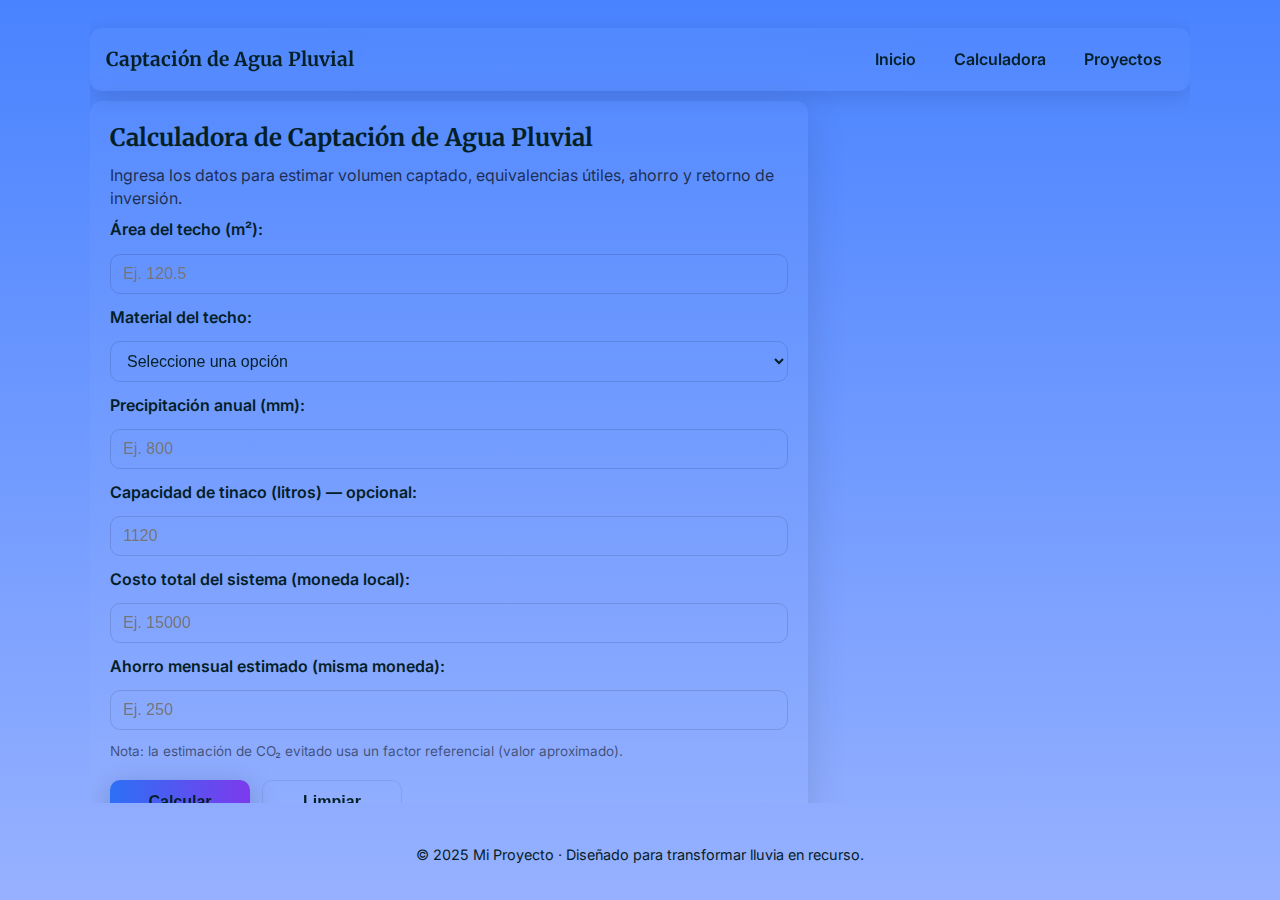
<file: calculadora.html>
<!DOCTYPE html>
<html lang="es">
<head>
  <meta charset="UTF-8" />
  <meta name="viewport" content="width=device-width, initial-scale=1.0" />
  <title>Calculadora de Captación de Agua Pluvial</title>

  <link href="https://fonts.googleapis.com/css2?family=Merriweather:wght@300;400;700&family=Inter:wght@300;400;600;700&display=swap" rel="stylesheet">
  <link rel="stylesheet" href="css/estilo.css">
  <link rel="icon" href="icons8-water-50.png">
</head>

<body>
  <div class="site-wrap">
    <header class="site-header">
      <div class="header-inner">
        <div class="brand">
          <a  class="brand-link"><h1>Captación de Agua Pluvial</h1></a>
        </div>

        <button class="hamburger" id="hamburgerBtn" aria-controls="site-nav" aria-expanded="false" aria-label="Abrir menú" type="button">
          <span class="hamburger-box"><span class="hamburger-inner"></span></span>
        </button>

        <nav id="site-nav" class="site-nav" aria-label="Navegación principal">
          <ul>
            <li><a href="index.html">Inicio</a></li>
            <li><a href="calculadora.html" aria-current="page">Calculadora</a></li>
            <li><a href="proyectos.html">Proyectos</a></li>
          </ul>
        </nav>
      </div>
    </header>

    <main class="site-main" id="main-content">
      <article class="calculator-card" aria-labelledby="calc-title">
        <header class="calculator-header">
          <h2 id="calc-title">Calculadora de Captación de Agua Pluvial</h2>
          <p class="lead">Ingresa los datos para estimar volumen captado, equivalencias útiles, ahorro y retorno de inversión.</p>
        </header>        

        <form id="formularioCaptacion" class="form-captacion" aria-describedby="resultado" novalidate>
          <label for="areaTecho">Área del techo (m²):</label>
          <input type="number" id="areaTecho" name="areaTecho" required min="0.1" step="0.1" inputmode="decimal" placeholder="Ej. 120.5">
          <label for="materialTecho">Material del techo:</label>
          <select id="materialTecho" name="materialTecho" required>
            <option value="">Seleccione una opción</option>
            <option value="metal">Metal / Chapa</option>
            <option value="teja">Teja cerámica</option>
            <option value="concreto">Concreto / losa</option>
            <option value="lamina">Lámina</option>
            <option value="otros">Otros</option>
          </select>
          <label for="precipitacion">Precipitación anual (mm):</label>
          <input type="number" id="precipitacion" name="precipitacion" required min="0" step="0.1" inputmode="decimal" placeholder="Ej. 800">
          <label for="capacidadTinaco">Capacidad de tinaco (litros) — opcional:</label>
          <input type="number" id="capacidadTinaco" name="capacidadTinaco" min="1" step="1" placeholder="1120">
          <label for="costoSistema">Costo total del sistema (moneda local):</label>
          <input type="number" id="costoSistema" name="costoSistema" min="0" step="0.01" placeholder="Ej. 15000">
          <label for="ahorroMensual">Ahorro mensual estimado (misma moneda):</label>
          <input type="number" id="ahorroMensual" name="ahorroMensual" min="0" step="0.01" placeholder="Ej. 250">
          <div class="small-note">Nota: la estimación de CO₂ evitado usa un factor referencial (valor aproximado).</div>
          <div class="form-actions">
            <button type="submit" class="btn primary">Calcular</button>
            <button type="reset" class="btn secondary" id="btnReset">Limpiar</button>
          </div>
        </form>

        <section id="resultado" class="resultado" aria-live="polite" tabindex="-1">
          <h3>Resultado:</h3>
          <div id="salida" class="salida">
            <p>Aún no se ha realizado el cálculo.</p>
          </div>
          <div id="barsContainer" class="bars-container" aria-hidden="true" style="display:none">
            <h4>Visualización rápida</h4>
            <div class="bar-row">
              <div class="bar-label">Tinacos (sobre 10):</div>
              <div class="bar-wrap"><div class="bar" id="bar-tinacos" style="width:0%"><span class="bar-value" id="bar-tinacos-val"></span></div></div>
            </div>

            <div class="bar-row">
              <div class="bar-label">Duchas (sobre 100):</div>
              <div class="bar-wrap"><div class="bar" id="bar-duchas" style="width:0%"><span class="bar-value" id="bar-duchas-val"></span></div></div>
            </div>

            <div class="bar-row">
              <div class="bar-label">Lavados (sobre 200):</div>
              <div class="bar-wrap"><div class="bar" id="bar-lavados" style="width:0%"><span class="bar-value" id="bar-lavados-val"></span></div></div>
            </div>
          </div>
          <div id="shareControls" class="share-controls" style="display:none" aria-hidden="true">
            <h4>Comparte tu resultado</h4>
            <div class="share-buttons">
              <button id="share-ws" class="share-btn" type="button" aria-label="Compartir por WhatsApp">WhatsApp</button>
              <button id="share-fb" class="share-btn" type="button" aria-label="Compartir en Facebook">Facebook</button>
              <button id="share-tw" class="share-btn" type="button" aria-label="Compartir en Twitter">Twitter</button>
              <button id="share-copy" class="share-btn" type="button" aria-label="Copiar resultado">Copiar</button>
            </div>
            <div id="share-feedback" class="share-feedback" aria-live="polite"></div>
          </div>

        </section>
      </article>

      <aside class="tips-card" aria-labelledby="tips-title">
        <h3 id="tips-title">Tips de mantenimiento (rápido)</h3>
        <ul class="tips-list">
          <li><strong>Tanques / cisternas:</strong> Revisar limpieza y sedimentos; limpiar cada 12 meses, inspección visual cada 3 meses.</li>
          <li><strong>Filtros (rejillas y prefiltros):</strong> Retirar hojas y sedimentos cada 1–3 meses; limpieza a fondo cada 6 meses.</li>
          <li><strong>Bomba y tuberías:</strong> Revisar fugas, ruidos y conexiones cada 6 meses; verificar anclajes.</li>
          <li><strong>Válvulas y rebosaderos:</strong> Comprobar sellos y corrosión cada 6 meses.</li>
          <li><strong>Sistema de primer flujo (first-flush):</strong> Vaciar tras lluvias intensas; revisión anual.</li>
          <li><strong>Problemas comunes:</strong> obstrucciones por hojas, fugas en juntas, corrosión y biocrecimiento; actúa al detectarlos.</li>
        </ul>
        <p class="tips-frequency"><strong>Frecuencia recomendada:</strong> filtros 3 meses, inspección general 6 meses, limpieza de tanque 12 meses.</p>
      </aside>
    </main>
  </div>
    <footer>
      <p>&copy; 2025 Mi Proyecto · Diseñado para transformar lluvia en recurso.</p>
    </footer>
  <script>
    (function(){
      const btn = document.getElementById('hamburgerBtn');
      const nav = document.getElementById('site-nav');

      function closeNav(){ nav.classList.remove('open'); btn.setAttribute('aria-expanded','false'); }
      function openNav(){ nav.classList.add('open'); btn.setAttribute('aria-expanded','true'); }

      btn.addEventListener('click', function(e){ e.stopPropagation(); nav.classList.contains('open') ? closeNav() : openNav(); });
      document.addEventListener('click', function(e){ if(!nav.contains(e.target) && !btn.contains(e.target) && nav.classList.contains('open')) closeNav(); });
      window.addEventListener('resize', function(){ if(window.innerWidth > 900 && nav.classList.contains('open')) closeNav(); });
      window.addEventListener('scroll', function(){ if(nav.classList.contains('open')) closeNav(); });
      document.addEventListener('keydown', function(e){ if(e.key === 'Escape' && nav.classList.contains('open')) { closeNav(); btn.focus(); } });
    })();
  </script>

  <script src="js/calculadora.js" defer></script>
</body>

</html>
</file>
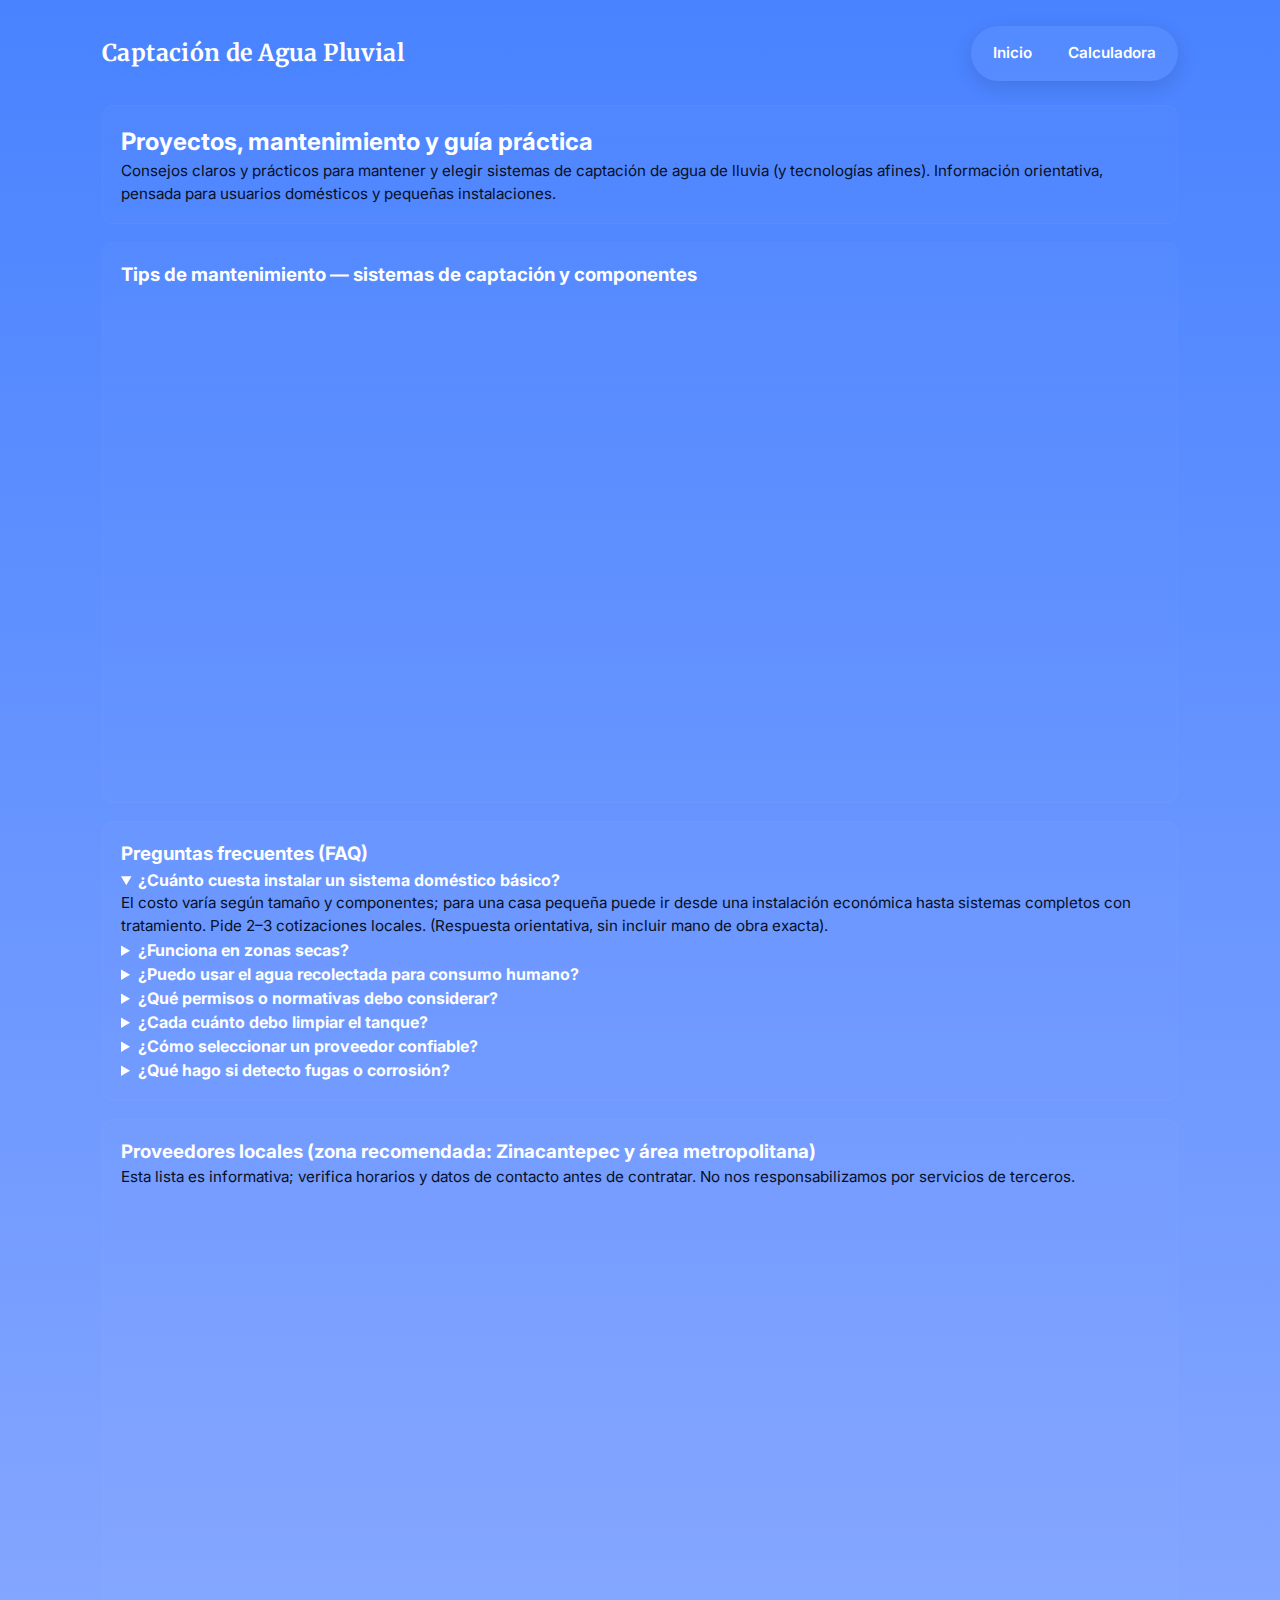
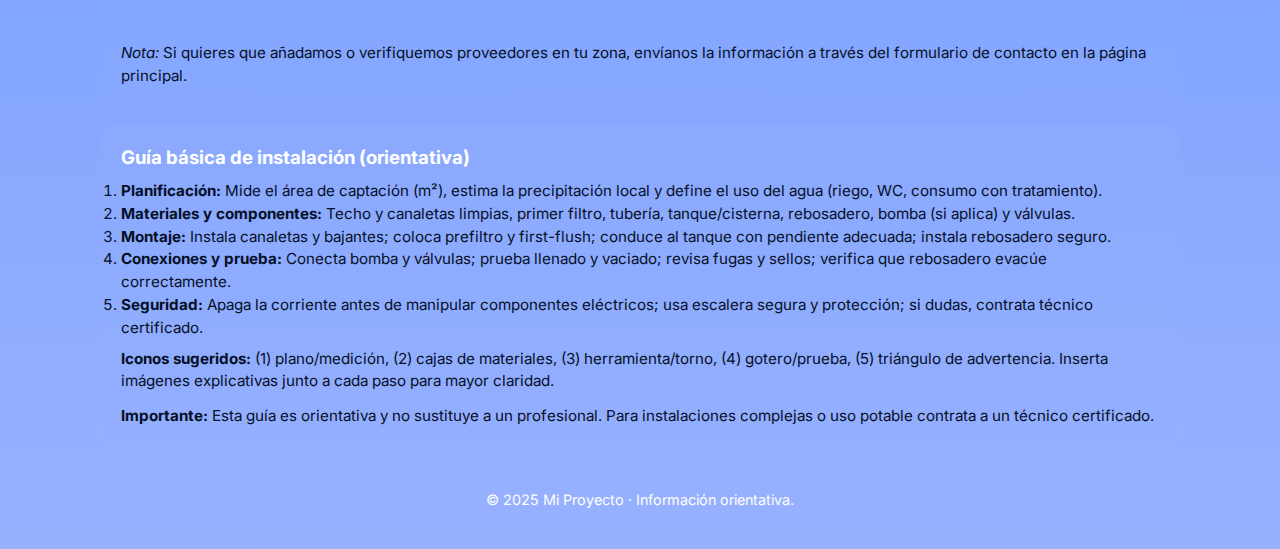
<file: proyectos.html>
<!DOCTYPE html>
<html lang="es">
<head>
  <meta charset="utf-8" />
  <meta name="viewport" content="width=device-width, initial-scale=1" />
  <title>Proyectos — Tips, FAQ y Proveedores | Captación de Agua Pluvial</title>

  <link href="https://fonts.googleapis.com/css2?family=Merriweather:wght@300;400;700&family=Inter:wght@300;400;600;700&display=swap" rel="stylesheet">
  <link rel="stylesheet" href="css/responcive.css">
</head>
<body>
  <div class="container">
    <header>
      <div class="brand">
        <h1>Captación de Agua Pluvial</h1>
      </div>
      <button class="hamburger" aria-label="Abrir menú" aria-controls="main-nav" aria-expanded="false" type="button">
        <span class="hamburger-box">
          <span class="hamburger-inner"></span>
        </span>
      </button>

      <nav id="main-nav" aria-label="Navegación principal">
        <a href="index.html">Inicio</a>
        <a href="calculadora.html">Calculadora</a>
       
      </nav>
    </header>

    <main>
      <section class="box" aria-labelledby="proyectos-title">
        <h2 id="proyectos-title">Proyectos, mantenimiento y guía práctica</h2>
        <p class="muted">Consejos claros y prácticos para mantener y elegir sistemas de captación de agua de lluvia (y tecnologías afines). Información orientativa, pensada para usuarios domésticos y pequeñas instalaciones.</p>
      </section>

      <section class="box" aria-labelledby="tips-title" id="tips-mantenimiento" style="margin-top:18px">
        <h3 id="tips-title">Tips de mantenimiento — sistemas de captación y componentes</h3>
        <div class="cards" style="grid-template-columns:repeat(2, 1fr); gap:16px; margin-top:12px;">
          <div class="card">
            <h3>Tanques y cisternas</h3>
            <p class="muted">Revisa sedimentos y lodos; extrae y limpia el tanque cada 12 meses para evitar malos olores y proliferación biológica. Inspección visual: cada 3 meses.</p>
            <p class="small muted"><strong>Frecuencia:</strong> Limpieza anual; inspección trimestral.</p>
          </div>

          <div class="card">
            <h3>Filtros y coladores</h3>
            <p class="muted">Retira hojas y residuos del primer filtro después de cada lluvia intensa y limpia a fondo cada 1–3 meses según la estación.</p>
            <p class="small muted"><strong>Frecuencia:</strong> Revisar después de lluvia; limpieza cada 1–3 meses.</p>
          </div>

          <div class="card">
            <h3>Bombas y motobombas</h3>
            <p class="muted">Verifica fugas, ruidos extraños y presión de salida; lubrica y revisa conexiones eléctricas cada 6 meses.</p>
            <p class="small muted"><strong>Frecuencia:</strong> Revisión semestral.</p>
          </div>

          <div class="card">
            <h3>Válvulas y rebosaderos</h3>
            <p class="muted">Asegúrate de que las válvulas cierren correctamente y que el rebosadero esté despejado para evitar inundaciones en la cubierta.</p>
            <p class="small muted"><strong>Frecuencia:</strong> Revisión cada 6 meses.</p>
          </div>

          <div class="card">
            <h3>Sistema first-flush</h3>
            <p class="muted">Vacía el primer flujo luego de lluvias con mucha suciedad; revisa su sello y drenaje anual para mantener eficacia.</p>
            <p class="small muted"><strong>Frecuencia:</strong> Revisar tras lluvias intensas; mantenimiento anual.</p>
          </div>

          <div class="card">
            <h3>Techos y canaletas</h3>
            <p class="muted">Limpia canaletas y bajantes, evita acumulación de hojas y sedimentos que obstruyan el flujo hacia la cisterna.</p>
            <p class="small muted"><strong>Frecuencia:</strong> Limpieza estacional (cada 3-6 meses).</p>
          </div>
        </div>
      </section>

      <section class="box" aria-labelledby="faq-title" style="margin-top:18px">
        <h3 id="faq-title">Preguntas frecuentes (FAQ)</h3>

        <details open>
          <summary><strong>¿Cuánto cuesta instalar un sistema doméstico básico?</strong></summary>
          <p class="muted">El costo varía según tamaño y componentes; para una casa pequeña puede ir desde una instalación económica hasta sistemas completos con tratamiento. Pide 2–3 cotizaciones locales. (Respuesta orientativa, sin incluir mano de obra exacta).</p>
        </details>

        <details>
          <summary><strong>¿Funciona en zonas secas?</strong></summary>
          <p class="muted">Sí, pero la viabilidad depende de la precipitación anual y del tamaño de la cubierta. En zonas secas se recomienda mayor almacenamiento y combinar fuentes alternativas.</p>
        </details>

        <details>
          <summary><strong>¿Puedo usar el agua recolectada para consumo humano?</strong></summary>
          <p class="muted">Para uso en consumo directo se necesita tratamiento y análisis de calidad. Para riego, limpieza y descargas suele requerirse menos tratamiento. Consulta normativa local antes de beberla.</p>
        </details>

        <details>
          <summary><strong>¿Qué permisos o normativas debo considerar?</strong></summary>
          <p class="muted">Revisa normativas municipales o estatales sobre almacenamiento y uso de agua; en algunos lugares hay requisitos sanitarios si se usa para consumo.</p>
        </details>

        <details>
          <summary><strong>¿Cada cuánto debo limpiar el tanque?</strong></summary>
          <p class="muted">Limpieza profunda anual y revisión trimestral. Si detectas turbidez u olores, limpia cuanto antes.</p>
        </details>

        <details>
          <summary><strong>¿Cómo seleccionar un proveedor confiable?</strong></summary>
          <p class="muted">Busca reseñas, verifica instalaciones previas, solicita referencias y confirma garantías por escrito. Comprueba certificaciones locales si existen.</p>
        </details>

        <details>
          <summary><strong>¿Qué hago si detecto fugas o corrosión?</strong></summary>
          <p class="muted">Cierra el suministro si es posible, evita usar la sección afectada y contacta a un técnico para reparación. No intentes reparaciones eléctricas sin experiencia.</p>
        </details>
      </section>

      <section class="box" aria-labelledby="proveedores-title" style="margin-top:18px">
        <h3 id="proveedores-title">Proveedores locales (zona recomendada: Zinacantepec y área metropolitana)</h3>
        <p class="muted">Esta lista es informativa; verifica horarios y datos de contacto antes de contratar. No nos responsabilizamos por servicios de terceros.</p>

        <div class="cards" style="grid-template-columns:1fr; gap:12px; margin-top:12px;">
      
          <div class="card">
            <h3>HidraSol Instalaciones</h3>
            <p class="muted"><strong>Servicios:</strong> Diseño e instalación de sistemas de captación, limpieza de tanques, mantenimiento de bombas.</p>
            <p class="muted"><strong>Contacto:</strong> (722) 123 4567 — <a href="https://www.facebook.com/Santg.sp" target="_blank" rel="noopener">Facebook</a></p>
            <p class="muted"><strong>Ubicación:</strong> Zinacantepec, Estado de México</p>
          </div>

          <div class="card">
            <h3>AquaTech Soluciones</h3>
            <p class="muted"><strong>Servicios:</strong> Suministro de tanques, filtros y sistemas de first-flush; asesoría técnica.</p>
            <p class="muted"><strong>Contacto:</strong> (722) 234 5678 — contacto@aquatech.mx</p>
            <p class="muted"><strong>Ubicación:</strong> Toluca, Estado de México</p>
          </div>

          <div class="card">
            <h3>Instala Verde</h3>
            <p class="muted"><strong>Servicios:</strong> Integración con paneles solares, bombas eficientes, y mantenimiento integrado.</p>
            <p class="muted"><strong>Contacto:</strong> (722) 345 6789 — @instalaverde</p>
            <p class="muted"><strong>Ubicación:</strong> Metepec / Toluca</p>
          </div>

        </div>

        <p class="muted" style="margin-top:12px"><em>Nota:</em> Si quieres que añadamos o verifiquemos proveedores en tu zona, envíanos la información a través del formulario de contacto en la página principal.</p>
      </section>

      <section class="box" aria-labelledby="guia-title" style="margin-top:18px">
        <h3 id="guia-title">Guía básica de instalación (orientativa)</h3>

        <ol class="muted" style="margin-top:8px">
          <li><strong>Planificación:</strong> Mide el área de captación (m²), estima la precipitación local y define el uso del agua (riego, WC, consumo con tratamiento).</li>
          <li><strong>Materiales y componentes:</strong> Techo y canaletas limpias, primer filtro, tubería, tanque/cisterna, rebosadero, bomba (si aplica) y válvulas.</li>
          <li><strong>Montaje:</strong> Instala canaletas y bajantes; coloca prefiltro y first-flush; conduce al tanque con pendiente adecuada; instala rebosadero seguro.</li>
          <li><strong>Conexiones y prueba:</strong> Conecta bomba y válvulas; prueba llenado y vaciado; revisa fugas y sellos; verifica que rebosadero evacúe correctamente.</li>
          <li><strong>Seguridad:</strong> Apaga la corriente antes de manipular componentes eléctricos; usa escalera segura y protección; si dudas, contrata técnico certificado.</li>
        </ol>

        <p class="muted" style="margin-top:8px"><strong>Iconos sugeridos:</strong> (1) plano/medición, (2) cajas de materiales, (3) herramienta/torno, (4) gotero/prueba, (5) triángulo de advertencia. Inserta imágenes explicativas junto a cada paso para mayor claridad.</p>

        <p class="muted" style="margin-top:12px"><strong>Importante:</strong> Esta guía es orientativa y no sustituye a un profesional. Para instalaciones complejas o uso potable contrata a un técnico certificado.</p>
      </section>
    </main>

    <footer>
      <p>&copy; 2025 Mi Proyecto · Información orientativa.</p>
    </footer>
  </div>

   <script>
    (function(){
      const btn = document.querySelector('.hamburger');
      const nav = document.getElementById('main-nav');

      btn.style.touchAction = 'manipulation';
      nav.style.touchAction = 'manipulation';

      btn.addEventListener('click', function(e){
        e.stopPropagation();
        const isOpen = nav.classList.toggle('open');
        btn.setAttribute('aria-expanded', String(isOpen));
      });

      document.addEventListener('click', function(e){
        if (!nav.contains(e.target) && !btn.contains(e.target) && nav.classList.contains('open')) {
          nav.classList.remove('open');
          btn.setAttribute('aria-expanded', 'false');
        }
      });

      nav.querySelectorAll('a').forEach(a => {
        a.addEventListener('click', function(){
          if (nav.classList.contains('open')) {
            nav.classList.remove('open');
            btn.setAttribute('aria-expanded', 'false');
          }
        });
      });

      window.addEventListener('resize', function(){
        if (window.innerWidth > 900 && nav.classList.contains('open')) {
          nav.classList.remove('open');
          btn.setAttribute('aria-expanded', 'false');
        }
      });
    })();
  </script>
</body>
</html>
</file>
<file: css/estilo.css>
:root {
  --bg-1: linear-gradient(180deg, #4983ff 0%, #97b1ff 100%);
  --glass: rgba(255,255,255,0.04);
  --glass-2: rgba(255,255,255,0.02);
  --accent-1: #042027;
  --accent-2: #7c3aed;
  --muted: #042027;
  --radius: 12px;
  --max-width: 1100px;
  --page-padding: 16px;
}

* { box-sizing: border-box; margin: 0; padding: 0; }
html, body { height: 100%; }
body {
  display: flex;
  flex-direction: column;
  min-height: 100vh;
  font-family: 'Inter', system-ui, -apple-system, "Segoe UI", Roboto, "Helvetica Neue", Arial;
  background: var(--bg-1);
  color: var(--muted);
  -webkit-font-smoothing: antialiased;
  -moz-osx-font-smoothing: grayscale;
  line-height: 1.45;
  padding: var(--page-padding);
  overflow-x: hidden;
}

.site-wrap {
  width: 100%;
  max-width: var(--max-width);
  margin: 0 auto;
  display: grid;
  grid-template-columns: 1fr 360px;
  gap: 22px;
  align-items: start;
  flex: 1 1 auto;
  min-height: 0;
  padding-bottom: 20px;
  overflow: auto;
  -webkit-overflow-scrolling: touch;
}

.site-header {
  grid-column: 1 / -1;
  position: sticky;
  top: 12px;
  z-index: 1200;
}
.header-inner {
  display:flex;
  align-items:center;
  justify-content:space-between;
  gap:12px;
  background: linear-gradient(90deg, var(--glass), rgba(255,255,255,0.03));
  padding:12px 16px;
  border-radius: var(--radius);
  box-shadow: 0 6px 20px rgba(2,6,23,0.12);
}
.brand h1 {
  font-family: 'Merriweather', serif;
  font-size:1.2rem;
  color:var(--accent-1);
  margin:0;
}

.site-nav ul { list-style:none; display:flex; gap:10px; align-items:center; margin:0; padding:0; }
.site-nav a { display:inline-block; padding:8px 12px; border-radius:999px; text-decoration:none; color:var(--muted); font-weight:600; }
.site-nav a:hover, .site-nav a:focus { background: linear-gradient(90deg, rgba(45,212,191,0.06), rgba(124,58,237,0.03)); color:#fff; }
.hamburger { display:none; background:transparent; border:0; padding:6px; cursor:pointer; border-radius:8px; -webkit-tap-highlight-color: transparent; }
.hamburger-box { display:inline-block; width:34px; height:24px; position:relative; }
.hamburger-inner { position:absolute; top:50%; left:0; right:0; height:2px; transform:translateY(-50%); background:var(--muted); box-shadow: 0 -8px 0 0 var(--muted), 0 8px 0 0 var(--muted); }

.site-main { grid-column: 1 / 2; display:block; }
.calculator-card {
  background: linear-gradient(180deg, rgba(255,255,255,0.03), rgba(255,255,255,0.02));
  padding: 20px;
  border-radius: var(--radius);
  box-shadow: 0 8px 40px rgba(0,0,0,0.12);
  width:100%;
}
.calculator-header h2 { font-family: 'Merriweather', serif; color:var(--accent-1); margin-bottom:8px; }
.lead { color: rgba(0,0,0,0.7); margin-bottom:8px; }

.tips-card {
  background: linear-gradient(180deg, rgba(255,255,255,0.02), rgba(255,255,255,0.01));
  padding: 18px;
  border-radius: var(--radius);
  box-shadow: 0 8px 30px rgba(0,0,0,0.08);
  align-self: start;
  max-height: none;
  overflow: visible;
}
.tips-list { list-style:none; display:grid; gap:8px; padding-left:0; margin:8px 0; }
.tips-list li { color: rgba(0,0,0,0.85); font-size:0.95rem; }

.form-captacion { display:flex; flex-direction:column; gap:12px; }
label { font-weight:600; color:var(--accent-1); }
input[type="number"], select, button { font-size:1rem; padding:10px 12px; border-radius:10px; }
input[type="number"], select { border:1px solid rgba(0,0,0,0.12); background:transparent; color:var(--accent-1); width:100%; }
input[type="number"]:focus, select:focus { outline:none; box-shadow: 0 0 0 4px rgba(124,58,237,0.08); }

.form-actions { display:flex; gap:12px; margin-top:6px; flex-wrap:wrap; }
.btn { border:none; border-radius:10px; padding:12px 18px; cursor:pointer; font-weight:700; transition: transform .15s ease; }
.btn.primary { color:#042027; background: linear-gradient(90deg, #2d70f5, var(--accent-2)); box-shadow: 0 8px 30px rgba(12,22,28,0.24); }
.btn.secondary { background: transparent; border: 1px solid rgba(0,0,0,0.08); color: var(--accent-1); }
.btn:hover { transform: translateY(-2px); }

.resultado { margin-top:18px; background: rgba(255,255,255,0.02); padding:14px; border-radius:10px; }
.result-key { font-weight:700; display:inline-block; width:200px; }
.small-note { font-size:0.85rem; color: rgba(0,0,0,0.55); }

.bars-container { margin-top:12px; }
.bar-row { display:flex; align-items:center; gap:12px; margin-bottom:10px; }
.bar-label { width: 160px; font-size:0.95rem; color: rgba(0,0,0,0.8); }
.bar-wrap { flex:1; background: rgba(0,0,0,0.06); border-radius:8px; height:28px; overflow:hidden; position:relative; }
.bar { height:100%; display:flex; align-items:center; padding-left:8px; font-weight:700; color:#042027; background: linear-gradient(90deg,#7cfcff44, #7c3aed55); transition: width .6s ease; white-space:nowrap; }
.bar-value { font-size:0.85rem; margin-left:auto; padding-right:8px; color: #042027; }

.share-controls { margin-top:14px; padding-top:10px; border-top:1px dashed rgba(0,0,0,0.06); }
.share-buttons { display:flex; gap:8px; flex-wrap:wrap; margin-top:8px; }
.share-btn { background:transparent; border:1px solid rgba(0,0,0,0.08); padding:8px 12px; border-radius:8px; cursor:pointer; font-weight:700; }
.share-btn:hover { transform: translateY(-2px); }
.share-feedback { margin-top:8px; font-size:0.9rem; color: rgba(0,0,0,0.65); }

footer {
  margin-top:24px;
  padding:18px;
  border-radius:12px;
  text-align:center;
  color:var(--muted);
  font-size:0.9rem;
  background:transparent;
  position:relative;
  z-index:2;
}

.footer-inner {
  display:flex;
  flex-direction:column;
  align-items:center;
  gap:8px;
}
img, video, iframe { max-width:100%; height:auto; display:block; }
pre, code { white-space: pre-wrap; word-break: break-word; }

@media (max-width: 1100px) {
  .site-wrap { grid-template-columns: 1fr 320px; gap:18px; padding-bottom: 36px; }
}

@media (max-width: 1024px) {
  .site-wrap { grid-template-columns: 1fr; gap: 18px; padding-bottom: 100px; }
  .site-main { grid-column: 1 / -1; }
  .tips-card { grid-column: 1 / -1; order: 2; }
  .calculator-card { order: 1; }
  .header-inner { position: relative; }
}

@media (max-width: 900px) {
  .hamburger { display:inline-flex; }
  .site-nav { display:none; position:absolute; right:12px; top:76px; z-index:1200; background:var(--glass); padding:12px; border-radius:12px; box-shadow: 0 10px 30px rgba(0,0,0,0.22); min-width: 220px; max-width: 80vw; }
  .site-nav.open { display:block; }
  .site-nav ul { flex-direction: column; gap: 8px; }
  .form-actions { flex-direction: column; }
  .btn { width: 100%; }
}

@media (max-width: 640px) {
  body { padding: 12px; }
  .header-inner { padding: 10px; }
  .site-wrap { padding-bottom: 120px; }
  .site-nav { top: 64px; right: 8px; min-width: 160px; }
  .brand h1 { font-size: 1rem; }
}

@media (min-width: 901px) {
  .site-nav { display:block; position:static; background:transparent; padding:0; }
  .site-nav ul { gap: 14px; }
  .hamburger { display:none; }
  .form-actions { flex-direction: row; }
  .btn { min-width: 140px; }
  .calculator-card { max-width: 820px; margin: 0 auto; }
}

a:focus, button:focus, input:focus, select:focus { outline: 3px solid rgba(45,212,191,0.12); outline-offset: 3px; }

main, .site-main, .calculator-card, .tips-card { min-height: 0; }

@media (prefers-reduced-motion: reduce) {
  * { transition-duration: 0s !important; animation-duration: 0.001ms !important; animation-iteration-count: 1 !important; }
}

:root {
  --transition-fast: 180ms;
  --transition-med: 300ms;
  --transition-slow: 500ms;
  --elev: 0 10px 30px rgba(2,6,23,0.12);
}

a, button, .card, input, select, .btn {
  transition: transform var(--transition-fast) ease, box-shadow var(--transition-fast) ease, opacity var(--transition-med) ease;
  will-change: transform, opacity;
}

.card {
  transform: translateY(0);
  transition: transform var(--transition-med) ease, box-shadow var(--transition-med) ease;
  position: relative;
  overflow: hidden; 
}

.card:hover,
.card:focus-within {
  transform: translateY(-6px) scale(1.008);
  box-shadow: 0 18px 50px rgba(2,6,23,0.16);
}

.card::before {
  content: "";
  position: absolute;
  inset: 0;
  pointer-events: none;
  background: linear-gradient(180deg, rgba(255,255,255,0.00), rgba(0,0,0,0.02));
  opacity: 0;
  transition: opacity var(--transition-med) ease;
}
.card:hover::before,
.card:focus-within::before { opacity: 1; }

@keyframes fadeUp {
  from { opacity: 0; transform: translateY(10px); }
  to   { opacity: 1; transform: translateY(0); }
}
@keyframes fadeIn {
  from { opacity: 0; }
  to   { opacity: 1; }
}

.card {
  opacity: 0;
  animation: fadeUp 520ms cubic-bezier(.2,.8,.2,1) forwards;
  animation-delay: 120ms; 
}

.cards > .card:nth-child(1) { animation-delay: 120ms; }
.cards > .card:nth-child(2) { animation-delay: 220ms; }
.cards > .card:nth-child(3) { animation-delay: 320ms; }
.cards > .card:nth-child(4) { animation-delay: 420ms; }
.cards > .card:nth-child(5) { animation-delay: 520ms; }

.reveal { opacity: 0; transform: translateY(8px); animation: fadeUp 520ms cubic-bezier(.2,.8,.2,1) forwards; }
.reveal[data-delay="100"] { animation-delay: 100ms; }
.reveal[data-delay="200"] { animation-delay: 200ms; }
.reveal[data-delay="300"] { animation-delay: 300ms; }

.btn {
  position: relative;
  overflow: hidden;
  transition: transform var(--transition-fast) ease, box-shadow var(--transition-fast) ease, opacity var(--transition-fast) ease;
}

.btn:hover, .btn:focus {
  transform: translateY(-3px);
  box-shadow: 0 12px 30px rgba(12,22,28,0.18);
}
.btn:active { transform: translateY(-1px) scale(0.998); }

.btn:focus-visible {
  outline: 3px solid rgba(124,58,237,0.14);
  outline-offset: 4px;
}

.btn::after {
  content: "";
  position: absolute;
  left: 50%;
  top: 50%;
  width: 8px;
  height: 8px;
  background: rgba(255,255,255,0.25);
  border-radius: 50%;
  transform: translate(-50%, -50%) scale(0.01);
  opacity: 0;
  transition: transform 450ms cubic-bezier(.2,.8,.2,1), opacity 300ms ease;
  pointer-events: none;
}
.btn:active::after {
  transform: translate(-50%, -50%) scale(60);
  opacity: 0.06;
  transition: transform 600ms cubic-bezier(.2,.8,.2,1), opacity 400ms ease;
}

.loader {
  width: 44px;
  height: 44px;
  border-radius: 50%;
  border: 4px solid rgba(0,0,0,0.08);
  border-top-color: rgba(124,58,237,0.9);
  animation: spin 900ms linear infinite;
  display: inline-block;
}
@keyframes spin { to { transform: rotate(360deg); } }

.card.skeleton {
  background: linear-gradient(90deg, rgba(255,255,255,0.02), rgba(255,255,255,0.03));
  position: relative;
  overflow: hidden;
  min-height: 80px;
}

.card.skeleton::before {
  content: "";
  position: absolute;
  inset: 0;
  background: linear-gradient(90deg, rgba(255,255,255,0.02) 0%, rgba(255,255,255,0.06) 50%, rgba(255,255,255,0.02) 100%);
  transform: translateX(-100%);
  animation: shimmer 1200ms linear infinite;
  opacity: 0.9;
}
@keyframes shimmer {
  100% { transform: translateX(100%); }
}

.card.skeleton .sline { height: 12px; width: 70%; margin: 12px 16px; background: rgba(0,0,0,0.06); border-radius: 6px; }
.card.skeleton .sline.short { width: 40%; }

.card a, .card button {
  transition: color var(--transition-fast) ease, transform var(--transition-fast) ease;
}
.card a:hover { color: var(--accent-2); transform: translateY(-2px); }

@media (max-width: 420px) {
  .card { animation-duration: 420ms; }
  .cards > .card:nth-child(n) { animation-delay: 80ms; }
  .btn::after { transition-duration: 500ms; }
}

@media print {
  .card, .reveal { animation: none !important; transform: none !important; opacity: 1 !important; }
}

.no-animate, .no-animate * { animation: none !important; transition: none !important; }
</file>
<file: css/responcive.css>
:root{
  --accent: #ffffff;
  --muted: #ffffff;
  --accent-2: #7c3aed;
  --glass: rgba(255,255,255,0.06);
  --glass-2: rgba(255,255,255,0.03);
  --radius: 14px;
  --max-width: 1100px;
  --bg-gradient: linear-gradient(180deg, #4983ff 0%, #97b1ff 100%);
  --text-dark: #061026;
  --card-elev: 0 6px 20px rgba(2,6,23,0.12);
  --transition-fast: 180ms;
  --transition-med: 300ms;
  --transition-slow: 500ms;
  --shadow-strong: 0 12px 40px rgba(2,6,23,0.18);
  --success-green: #16a34a;
  --danger-red: #b00020;
}

*{box-sizing:border-box;margin:0;padding:0}
html,body{height:auto;min-height:100%}
body{
  font-family: 'Inter', system-ui, -apple-system, "Segoe UI", Roboto, 'Helvetica Neue', Arial;
  background: var(--bg-gradient);
  color:var(--muted);
  -webkit-font-smoothing:antialiased;
  -moz-osx-font-smoothing:grayscale;
  line-height:1.5;
  padding:20px;
  margin:0;
  -webkit-tap-highlight-color: transparent; 
  -webkit-font-smoothing:antialiased;
  -moz-osx-font-smoothing:grayscale;
}

.container{width:100%;max-width:var(--max-width);margin:0 auto;padding-bottom:48px}

:focus{outline: none}
:focus-visible{outline: 3px solid rgba(45,212,191,0.12); outline-offset: 3px}

header{
  display:flex;align-items:center;justify-content:space-between;
  gap:12px;margin-bottom:18px;
  background:transparent; position:relative;
  padding:6px 0;
  z-index:1200; 
}

.brand h1{
  font-family:'Merriweather',serif;
  font-weight:700;
  font-size:1.45rem;
  color:var(--accent);
  letter-spacing:0.4px;
  text-shadow:0 6px 18px rgba(45,212,191,0.06);
  margin:0;
}

nav{
  background:var(--glass);
  padding:8px;border-radius:999px;display:flex;gap:8px;align-items:center;
  box-shadow:var(--card-elev);
}
nav a{
  display:inline-block;padding:8px 14px;border-radius:999px;
  color:var(--muted);text-decoration:none;font-weight:600;font-size:0.95rem;
  touch-action: manipulation;
}
nav a:hover{
  color:white;
  background:linear-gradient(90deg, rgba(45,212,191,0.06), rgba(124,58,237,0.03));
}

.hamburger{
  display:none;
  background:transparent;
  border:0;
  padding:6px;
  cursor:pointer;
  border-radius:8px;
  align-items:center;
  justify-content:center;
  touch-action: manipulation;
  z-index:1300;
  -webkit-tap-highlight-color: transparent;
  pointer-events: auto; 
}
.hamburger:focus{outline:3px solid rgba(45,212,191,0.12); outline-offset:3px}
.hamburger-box{display:inline-block; width:34px; height:24px; position:relative}
.hamburger-inner{
  position:absolute; top:50%; left:0; right:0; height:2px; transform:translateY(-50%);
  background:var(--muted);
  box-shadow: 0 -8px 0 0 var(--muted), 0 8px 0 0 var(--muted);
  transition: transform .25s ease, opacity .2s ease;
}

.hero{
  margin-top:6px;
  padding:28px;
  border-radius:var(--radius);
  position:relative;
  display:grid;
  grid-template-columns:1fr 360px;
  gap:22px;
  align-items:start;
  overflow:visible;
  min-height:380px;
  color:#000000;
  box-shadow:0 10px 40px rgba(0,0,0,0.35);
  background-image: url('../imagenes/agua.jpg');
  background-size: cover;
  background-position: center;
}

.hero::before{
  content:"";
  position:absolute;
  inset:0;
  background: linear-gradient(180deg, rgba(255,255,255,0.06), rgba(255,255,255,0.02));
  z-index:0;
  pointer-events:none;
}

.hero .intro,
.hero .box{position:relative;z-index:2;color:#000000}
.hero .intro{padding-right:6px}
.hero h2{font-family:'Merriweather',serif;font-size:1.5rem;margin-bottom:8px;color:var(--text-dark)}
.hero p.lead{color:var(--text-dark);font-size:1rem;margin-bottom:16px}

.cta{
  display:flex;
  gap:10px;
  flex-wrap:wrap;
  align-items:center;
}
.cta .btn{
  min-width:160px;
  flex: 0 1 auto;
}

.btn {
  display:inline-flex;align-items:center;justify-content:center;
  background:linear-gradient(90deg,var(--accent),var(--accent-2));
  color:#042027;padding:10px 16px;border-radius:12px;font-weight:700;border:none;cursor:pointer;
  box-shadow:0 8px 30px rgba(0,0,0,0.25);
  transition: transform var(--transition-fast) ease, box-shadow var(--transition-fast) ease, opacity var(--transition-med) ease;
  position:relative; overflow:hidden;
}
.btn.secondary{background:transparent;border:1px solid rgba(255,255,255,0.06);color:#000000}
.btn:disabled{opacity:0.55; cursor:not-allowed; transform:none; box-shadow:none}

.btn-primary { background: linear-gradient(90deg,var(--accent),var(--accent-2)); color: #042027; }
.btn-secondary { background: transparent; border: 1px solid rgba(255,255,255,0.06); color: #000; }

.cards{
  display:grid;grid-template-columns:repeat(3,1fr);gap:18px;margin-top:20px;
}
.card{
  background:linear-gradient(180deg, rgba(255,255,255,0.02), rgba(255,255,255,0.01));
  padding:16px;border-radius:12px;box-shadow:var(--card-elev);min-height:120px;border:1px solid var(--glass-2);
  transition: transform var(--transition-med) ease, box-shadow var(--transition-med) ease, opacity var(--transition-med) ease;
  position:relative; overflow:hidden;
}
.card h3{font-size:1.03rem;margin-bottom:8px;color:var(--accent)}
.muted{color:var(--text-dark);font-size:0.95rem}

.model{display:grid;grid-template-columns:1fr 340px;gap:20px}
.box{
  background:linear-gradient(180deg, rgba(255,255,255,0.02), rgba(255,255,255,0.01));
  padding:18px;border-radius:12px;border:1px solid rgba(255,255,255,0.03);
  width:100%;
  overflow:visible;
}

pre.code{
  background:rgba(0,0,0,0.12);
  padding:12px;border-radius:8px;
  overflow:auto;color:var(--muted);
  font-family:monospace;font-size:0.9rem;
  white-space:pre-wrap;     
  word-break:break-word;  
  hyphens: auto;
}

.form-group{margin-bottom:12px}
.form-group label{display:block;font-weight:600;margin-bottom:6px;color:var(--text-dark)}
.form-group input,
.form-group textarea,
.form-group select{width:100%;padding:10px;border-radius:8px;border:1px solid rgba(2,6,23,0.08);font-size:0.95rem;background:white;color:var(--text-dark)}
.form-group input:focus,
.form-group textarea:focus{outline:3px solid rgba(124,58,237,0.12)}

.actions{display:flex;gap:10px;align-items:center;flex-wrap:wrap}

footer{margin-top:24px;padding:18px;border-radius:12px;text-align:center;color:var(--muted);font-size:0.9rem;background:transparent;position:relative;z-index:2}

.responsive-img{max-width:100%;height:auto;border-radius:8px;display:block}

.btn:focus, .btn:active, nav a:focus { outline: 3px solid rgba(45,212,191,0.12); outline-offset: 3px; }


@media (prefers-reduced-motion: reduce) {
  * { transition-duration: 0s !important; animation-duration: 0.001ms !important; animation-iteration-count: 1 !important; }
}

.card:hover, .card:focus-within {
  transform: translateY(-6px) scale(1.008);
  box-shadow: var(--shadow-strong);
}
.btn:hover, .btn:focus { transform: translateY(-3px); box-shadow: var(--shadow-strong); }
.btn:active { transform: translateY(-1px) scale(0.998); }

.btn::after {
  content: "";
  position: absolute;
  left: 50%;
  top: 50%;
  width: 8px;
  height: 8px;
  background: rgba(255,255,255,0.25);
  border-radius: 50%;
  transform: translate(-50%, -50%) scale(0.01);
  opacity: 0;
  transition: transform 450ms cubic-bezier(.2,.8,.2,1), opacity 300ms ease;
  pointer-events: none;
}
.btn:active::after {
  transform: translate(-50%, -50%) scale(60);
  opacity: 0.06;
  transition: transform 600ms cubic-bezier(.2,.8,.2,1), opacity 400ms ease;
}

@keyframes fadeUp { from{opacity:0; transform:translateY(10px)} to{opacity:1; transform:translateY(0)} }
.card { opacity:0; animation: fadeUp 520ms cubic-bezier(.2,.8,.2,1) forwards; animation-delay:120ms; }
.cards > .card:nth-child(1) { animation-delay:120ms; }
.cards > .card:nth-child(2) { animation-delay:220ms; }
.cards > .card:nth-child(3) { animation-delay:320ms; }
.cards > .card:nth-child(4) { animation-delay:420ms; }

.has-tooltip { position: relative; display: inline-flex; align-items: center; gap:6px; cursor: help; }
.has-tooltip .tip-icon { display:inline-block; width:18px; height:18px; border-radius:50%; border:1px dashed rgba(255,255,255,0.35); color:var(--text-dark); font-size:12px; line-height:18px; text-align:center; background:rgba(255,255,255,0.85); }
.tooltip {
  position: absolute;
  left: 50%;
  transform: translateX(-50%) translateY(-8px);
  top: -8px;
  white-space: normal;
  max-width: 260px;
  background: #fff;
  color: #000;
  padding: 10px 12px;
  border-radius: 8px;
  box-shadow: 0 8px 30px rgba(0,0,0,0.18);
  font-size: 13px;
  line-height: 1.3;
  border: 1px solid rgba(0,0,0,0.06);
  opacity: 0;
  pointer-events: none;
  transition: opacity var(--transition-fast) ease, transform var(--transition-fast) ease;
  z-index: 1500;
}
.tooltip::after {
  content: "";
  position: absolute;
  left: 50%;
  transform: translateX(-50%);
  bottom: -8px;
  width: 12px;
  height: 8px;
  background: transparent;
  border-left: 6px solid transparent;
  border-right: 6px solid transparent;
  border-top: 8px solid #fff;
  filter: drop-shadow(0 -2px 2px rgba(0,0,0,0.06));
}

.has-tooltip:hover .tooltip,
.has-tooltip:focus-within .tooltip,
.has-tooltip:focus .tooltip {
  opacity: 1;
  transform: translateX(-50%) translateY(-14px);
  pointer-events: auto;
}

.tooltip { left: 50%; right: auto; top: auto; bottom: 100%; transform: translateX(-50%) translateY(-12px); }
@media (max-width: 480px) {
  .tooltip { left: 8px; right: 8px; transform: none; top: auto; bottom: calc(100% + 8px); }
}

.has-tooltip[tabindex] { outline-offset: 3px; }


.modal {
  display: none;
  position: fixed;
  inset: 0;
  z-index: 2000;
  align-items: center;
  justify-content: center;
  padding: 20px;
}
.modal.open { display: flex; }
.modal-overlay {
  position: absolute;
  inset: 0;
  background: rgba(0,0,0,0.55);
  backdrop-filter: blur(2px);
  -webkit-backdrop-filter: blur(2px);
}
.modal-dialog {
  position: relative;
  max-width: 880px;
  width: 100%;
  max-height: 90vh;
  overflow: auto;
  border-radius: 12px;
  background: #fff;
  color: #000;
  padding: 22px;
  box-shadow: 0 18px 50px rgba(2,6,23,0.28);
  z-index: 2010;
}
.modal-close {
  position: absolute;
  right: 12px;
  top: 8px;
  background: transparent;
  border: none;
  font-size: 22px;
  line-height: 1;
  cursor: pointer;
  color: #222;
}
.modal h2 { margin-top: 0; color: var(--text-dark) }

.no-scroll { overflow: hidden !important; }

.loader {
  width: 44px;
  height: 44px;
  border-radius: 50%;
  border: 4px solid rgba(0,0,0,0.08);
  border-top-color: var(--accent-2);
  animation: spin 900ms linear infinite;
  display: inline-block;
  margin: 8px auto;
}
@keyframes spin { to { transform: rotate(360deg); } }

.loading-overlay {
  position: absolute;
  inset: 0;
  background: rgba(255,255,255,0.7);
  display: flex;
  align-items: center;
  justify-content: center;
  z-index: 999;
}
.loading-overlay.hidden { display: none }

.status-success {
  display: inline-flex;
  align-items: center;
  gap:8px;
  color: var(--success-green);
  font-weight:700;
}
.status-error {
  display: inline-flex;
  align-items: center;
  gap:8px;
  color: var(--danger-red);
  font-weight:700;
}

.btn[aria-busy="true"], .btn[disabled] {
  pointer-events: none; opacity: 0.6;
}

.card.skeleton { position: relative; overflow: hidden; min-height: 80px; background: linear-gradient(90deg, rgba(255,255,255,0.02), rgba(255,255,255,0.03)); }
.card.skeleton::before {
  content: ""; position: absolute; inset:0;
  background: linear-gradient(90deg, rgba(255,255,255,0.02) 0%, rgba(255,255,255,0.06) 50%, rgba(255,255,255,0.02) 100%);
  transform: translateX(-100%); animation: shimmer 1200ms linear infinite;
}
@keyframes shimmer { 100% { transform: translateX(100%); } }


.card-info { background: linear-gradient(180deg, rgba(255,255,255,0.03), rgba(255,255,255,0.02)); border-left: 4px solid var(--accent-2); padding:12px; border-radius:8px; box-shadow: var(--card-elev); color: var(--text-dark); }
.badge { display:inline-block; padding:6px 10px; border-radius:999px; background: rgba(255,255,255,0.06); color: var(--text-dark); font-weight:700; font-size:0.85rem; }

.input { display:block; width:100%; padding:10px; border-radius:8px; border:1px solid rgba(0,0,0,0.08); background:#fff; color:var(--text-dark); }


@media (min-width:1200px){
  .container{padding:0 12px}
  .hero{grid-template-columns:1fr 400px; gap:28px; min-height:520px}
  .cards{grid-template-columns:repeat(3,1fr)}
  .hamburger{display:none}
  nav{display:flex}
}

@media (min-width:901px) and (max-width:1199px){
  .hero{grid-template-columns:1fr 360px; min-height:480px}
  .cards{grid-template-columns:repeat(3,1fr)}
  .hamburger{display:none}
  nav{display:flex}
}
@media (min-width:641px) and (max-width:900px){
  .hamburger{display:flex}
  nav{
    display:none;
    position:absolute;
    right:12px;
    top:64px;
    background:var(--glass);
    padding:10px;
    border-radius:12px;
    box-shadow:0 12px 30px rgba(0,0,0,0.38);
    flex-direction:column;
    gap:8px;
    min-width:180px;
    z-index:1250;
    touch-action: manipulation;
  }
  nav a{display:block;padding:10px 12px;border-radius:8px}
  nav.open{display:flex}
  .hero{grid-template-columns:1fr 300px; padding:24px; min-height:420px}
  .cards{grid-template-columns:repeat(2,1fr)}
  .model{grid-template-columns:1fr}
  footer{padding:16px}
}
@media (max-width:640px){
  body{padding:12px}
  .hamburger{display:flex; z-index:1300}
  nav{
    display:none;
    position:absolute;
    right:12px;
    top:64px;
    background:var(--glass);
    padding:10px;
    border-radius:12px;
    box-shadow:0 12px 30px rgba(0,0,0,0.38);
    flex-direction:column;
    gap:8px;
    min-width:160px;
    z-index:1300;
    touch-action: manipulation;
  }
  nav a{display:block;padding:10px 12px;border-radius:8px}
  nav.open{display:flex}
  header{position:relative;padding-right:6px}
  .hero{grid-template-columns:1fr; padding:18px; min-height:unset}
  .aside-hero{order:2}
  .cards{grid-template-columns:1fr}
  .model{grid-template-columns:1fr; gap:14px}
  .card{min-height:unset}
  footer{padding:12px;margin-top:18px}
  .kicker{font-size:0.85rem}
  .brand h1{font-size:1.25rem}
  html, body {overflow-x: hidden; overflow-y: auto; -webkit-overflow-scrolling: touch;}
  .cta .btn { flex: 1 1 100%; min-width: 0; }
}
@media (max-width:420px){
  .btn{padding:8px 12px;font-size:0.95rem}
  .cards{gap:12px}
  .brand h1{font-size:1.1rem}
}
img, video, iframe{max-width:100%;height:auto;display:block}
input, textarea, select, button{font-size:1rem}

.h-stack { display:flex; gap:8px; align-items:center; }
.v-stack { display:flex; flex-direction:column; gap:8px; }

#map {
  width: 100%;
  height: 400px;
  border-radius: 10px;
  box-shadow: 0 0 15px rgb(0, 0, 0);
  margin: 20px auto;
  transition: transform 0.3s ease, box-shadow 0.3s ease;
}

#map:hover {
  transform: scale(1.02);
  box-shadow: 0 0 25px rgb(0, 0, 0);
}

.gm-style .gm-style-iw-c {
  color: #000000 !important; 
  background-color: #ffffff !important; 
  border-radius: 10px !important;
  box-shadow: 0 2px 8px rgba(0,0,0,0.3) !important;
  font-family: 'Poppins', sans-serif !important;
  padding: 10px !important;
}

.gm-style .gm-style-iw-d {
  color: #000000 !important;
  overflow: auto !important;
}

.gm-ui-hover-effect {
  opacity: 1 !important;
  filter: invert(0%) !important;
}

.gm-style-iw h3, 
.gm-style-iw strong {
  color: #000000 !important;
}

.gm-style-iw:hover {
  background-color: #f9f9f9 !important;
  transition: background-color 0.3s ease;
}
</file>
